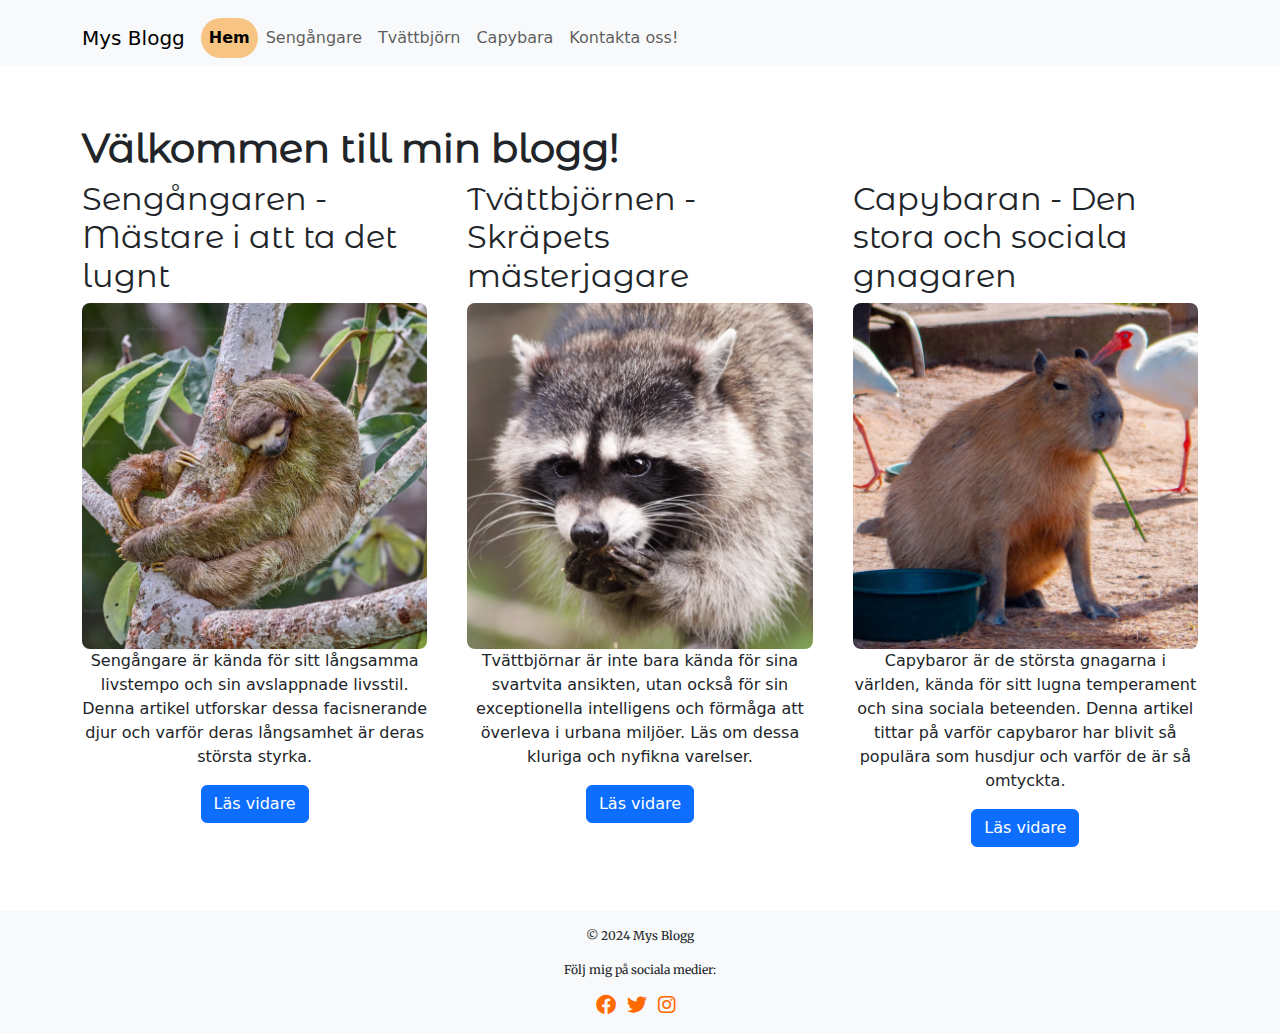
<file: index.html>
<!DOCTYPE html>
<html lang="sv">

<head>
  <meta charset="UTF-8">
  <meta name="viewport" content="width=device-width, initial-scale=1.0">
  <title> Mys Blogg </title>

  <!--GOOGLE FONTS-->
  <link href="https://fonts.googleapis.com/css2?family=Merriweather:wght@400;700&display=swap" rel="stylesheet">
  <!--FONT AWESOME-->
  <link href="https://cdnjs.cloudflare.com/ajax/libs/font-awesome/6.0.0-beta3/css/all.min.css" rel="stylesheet">
  <!--CSS-->
  <link href="styles.css" rel="stylesheet">
  <!--BOOTSTRAP CSS-->
  <link href="https://cdn.jsdelivr.net/npm/bootstrap@5.3.0-alpha1/dist/css/bootstrap.min.css" rel="stylesheet">
</head>

<body>
  <header>
    <nav class="navbar navbar-expand-lg navbar-light bg-light">
      <div class="container">
        <a class="navbar-brand" href="#">Mys Blogg</a>
        <button class="navbar-toggler" type="button" data-bs-toggle="collapse" data-bs-target="#navbarNav"
          aria-controls="navbarNav" aria-expanded="false" aria-label="Toggle navigation">
          <span class="navbar-toggler-icon"></span>
        </button>
        <div class="collapse navbar-collapse" id="navbarNav">
          <ul class="navbar-nav ml-auto">
            <li class="nav-item">
              <a class="nav-link active" href="index.html">Hem</a>
            </li>
            <li class="nav-item">
              <a class="nav-link" href="artikel1.html">Sengångare</a>
            </li>
            <li class="nav-item">
              <a class="nav-link" href="artikel2.html">Tvättbjörn</a>
            </li>
            <li class="nav-item">
              <a class="nav-link" href="artikel3.html">Capybara</a>
            </li>
            <li class="nav-item">
              <a class="nav-link" href="kontakt.html">Kontakta oss!</a>
            </li>
          </ul>
        </div>
      </div>
    </nav>
  </header>

  <main>
    <section class="container mt-5">
      <h1 class="bold-text">Välkommen till min blogg!</h1>


      <div class="row">
        <article class="col-md-4">
          <h2>Sengångaren - Mästare i att ta det lugnt</h2>
          <div class="image-gallery">
            <div class="img">
              <img src="bilder/sloth.jpg" alt="sloth">
            </div>
            <p class="light-text">Sengångare är kända för sitt långsamma livstempo och sin avslappnade livsstil. Denna
              artikel utforskar dessa facisnerande djur och varför deras långsamhet är deras största styrka. </p>
            <a href="artikel1.html" class="btn btn-primary">Läs vidare</a>
        </article>
        <article class="col-md-4">
          <h2>Tvättbjörnen - Skräpets mästerjagare</h2>
          <div class="image-gallery">
            <div class="img">
              <img src="bilder/raccoon.jpg" alt="raccoon">
            </div>
            <p class="light-text">Tvättbjörnar är inte bara kända för sina svartvita ansikten, utan också för sin
              exceptionella intelligens och förmåga
              att överleva i urbana miljöer. Läs om dessa kluriga och nyfikna varelser.</p>
            <a href="artikel2.html" class="btn btn-primary">Läs vidare</a>
        </article>
        <article class="col-md-4">
          <h2>Capybaran - Den stora och sociala gnagaren</h2>
          <div class="image-gallery">
            <div class="img">
              <img src="bilder/capybara.jpg" alt="capybara">
            </div>
            <p class="light-text">Capybaror är de största gnagarna i världen, kända för sitt lugna temperament och sina
              sociala beteenden. Denna artikel
              tittar på varför capybaror har blivit så populära som husdjur och varför de är så omtyckta.</p>
            <a href="artikel3.html" class="btn btn-primary">Läs vidare</a>
        </article>
      </div>
    </section>
  </main>

  <footer class="light-text bg-light text-center p-3 mt-5">
    <p>&copy; 2024 Mys Blogg</p>
    <p>Följ mig på sociala medier:</p>
    <a href="https://facebook.com" class="social-link"><i class="fab fa-facebook"></i></a>
    <a href="https://twitter.com" class="social-link"><i class="fab fa-twitter"></i></a>
    <a href="https://instagram.com" class="social-link"><i class="fab fa-instagram"></i></a>
  </footer>

  <!-- BOOTSTRAP JS OCH POPPER.JS -->
  <script src="https://cdn.jsdelivr.net/npm/@popperjs/core@2.11.6/dist/umd/popper.min.js"></script>
  <script src="https://cdn.jsdelivr.net/npm/bootstrap@5.3.0-alpha1/dist/js/bootstrap.min.js"></script>

</body>

</html>
</file>
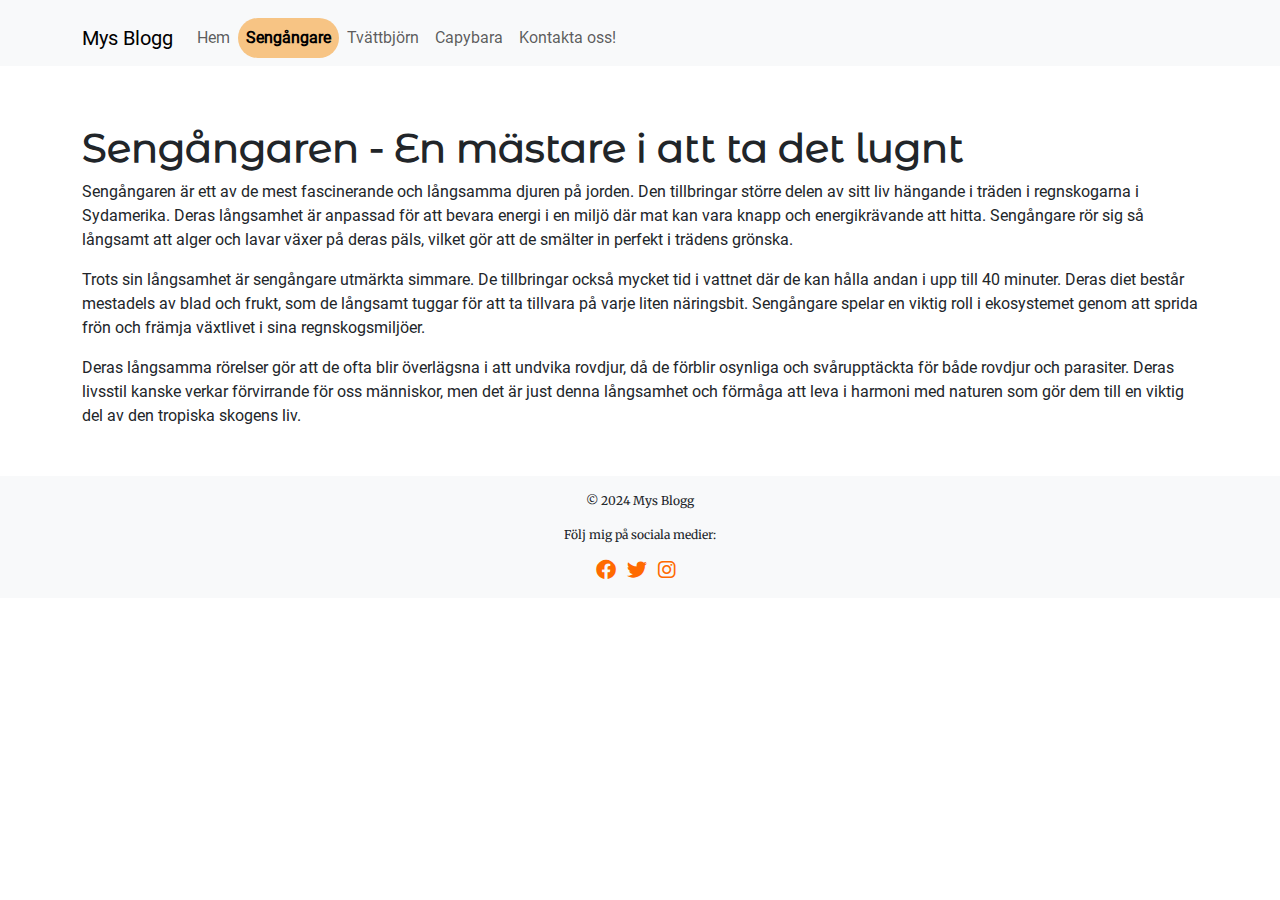
<file: artikel1.html>
<!DOCTYPE html>
<html lang="sv">

<head>
  <meta charset="UTF-8">
  <meta name="viewport" content="width=device-width, initial-scale=1.0">
  <title>Sengångaren - Mästare i att ta det lugnt</title>
  <link href="https://fonts.googleapis.com/css2?family=Merriweather:wght@400;700&display=swap" rel="stylesheet">
  <!--FONT AWESOME-->
  <link href="https://cdnjs.cloudflare.com/ajax/libs/font-awesome/6.0.0-beta3/css/all.min.css" rel="stylesheet">
  <link href="https://cdn.jsdelivr.net/npm/bootstrap@5.3.0-alpha1/dist/css/bootstrap.min.css" rel="stylesheet">
  <link href="styles.css" rel="stylesheet">
</head>

<body>
  <header>
    <nav class="navbar navbar-expand-lg navbar-light bg-light">
      <div class="container">
        <a class="navbar-brand" href="#">Mys Blogg</a>
        <button class="navbar-toggler" type="button" data-bs-toggle="collapse" data-bs-target="#navbarNav"
          aria-controls="navbarNav" aria-expanded="false" aria-label="Toggle navigation">
          <span class="navbar-toggler-icon"></span>
        </button>
        <div class="collapse navbar-collapse" id="navbarNav">
          <ul class="navbar-nav ml-auto">
            <li class="nav-item">
              <a class="nav-link" href="index.html">Hem</a>
            </li>
            <li class="nav-item">
              <a class="nav-link active" href="artikel1.html">Sengångare</a>
            </li>
            <li class="nav-item">
              <a class="nav-link" href="artikel2.html">Tvättbjörn</a>
            </li>
            <li class="nav-item">
              <a class="nav-link" href="artikel3.html">Capybara</a>
            </li>
            <li class="nav-item">
              <a class="nav-link" href="kontakt.html">Kontakta oss!</a>
            </li>
          </ul>
        </div>
      </div>
    </nav>
  </header>

  <main class="container mt-5">
    <h1 class="bold-text">Sengångaren - En mästare i att ta det lugnt</h1>
    <p>Sengångaren är ett av de mest fascinerande och långsamma djuren på jorden. Den tillbringar större delen av sitt
      liv
      hängande i träden i regnskogarna i Sydamerika. Deras långsamhet är anpassad för att bevara energi i en miljö där
      mat
      kan vara knapp och energikrävande att hitta. Sengångare rör sig så långsamt att alger och lavar växer på deras
      päls,
      vilket gör att de smälter in perfekt i trädens grönska.</p>
    <p>Trots sin långsamhet är sengångare utmärkta simmare. De tillbringar också mycket tid i vattnet där de kan hålla
      andan
      i upp till 40 minuter. Deras diet består mestadels av blad och frukt, som de långsamt tuggar för att ta tillvara
      på
      varje liten näringsbit. Sengångare spelar en viktig roll i ekosystemet genom att sprida frön och främja växtlivet
      i
      sina regnskogsmiljöer.</p>
    <p>Deras långsamma rörelser gör att de ofta blir överlägsna i att undvika rovdjur, då de förblir osynliga och
      svårupptäckta för både rovdjur och parasiter. Deras livsstil kanske verkar förvirrande för oss människor, men det
      är
      just denna långsamhet och förmåga att leva i harmoni med naturen som gör dem till en viktig del av den tropiska
      skogens liv.</p>
  </main>

  <footer class="light-text bg-light text-center p-3 mt-5">
    <p>&copy; 2024 Mys Blogg</p>
    <p>Följ mig på sociala medier:</p>
    <a href="https://facebook.com" class="social-link"><i class="fab fa-facebook"></i></a>
    <a href="https://twitter.com" class="social-link"><i class="fab fa-twitter"></i></a>
    <a href="https://instagram.com" class="social-link"><i class="fab fa-instagram"></i></a>
  </footer>

</body>

</html>
</file>
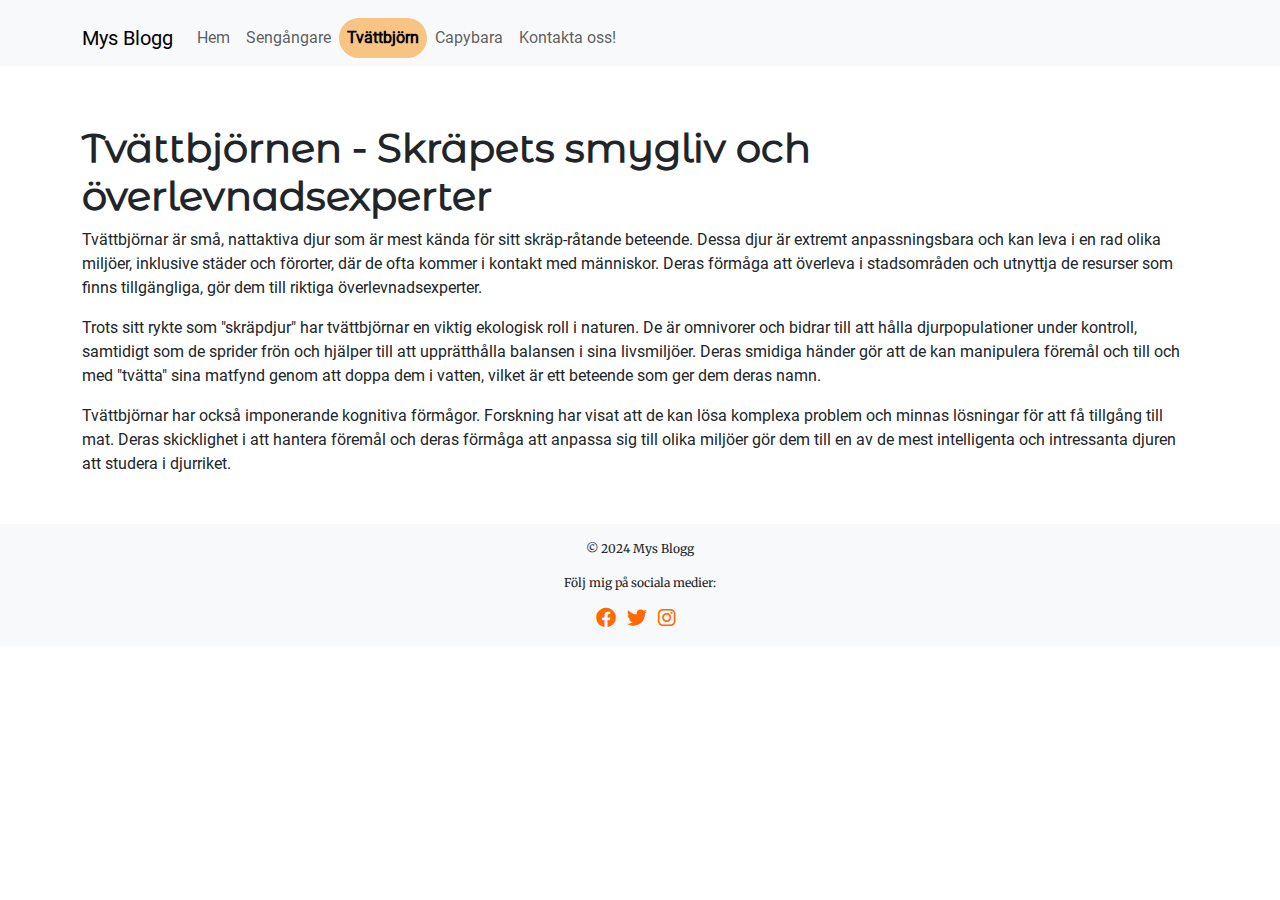
<file: artikel2.html>
<!DOCTYPE html>
<html lang="sv">

<head>
  <meta charset="UTF-8">
  <meta name="viewport" content="width=device-width, initial-scale=1.0">
  <title>Tvättbjörnen - Skräpets mästerjagare</title>
  <link href="https://fonts.googleapis.com/css2?family=Merriweather:wght@400;700&display=swap" rel="stylesheet">
  <!--FONT AWESOME-->
  <link href="https://cdnjs.cloudflare.com/ajax/libs/font-awesome/6.0.0-beta3/css/all.min.css" rel="stylesheet">
  <link href="https://cdn.jsdelivr.net/npm/bootstrap@5.3.0-alpha1/dist/css/bootstrap.min.css" rel="stylesheet">
  <link href="styles.css" rel="stylesheet">
</head>

<body>
  <header>
    <nav class="navbar navbar-expand-lg navbar-light bg-light">
      <div class="container">
        <a class="navbar-brand" href="#">Mys Blogg</a>
        <button class="navbar-toggler" type="button" data-bs-toggle="collapse" data-bs-target="#navbarNav"
          aria-controls="navbarNav" aria-expanded="false" aria-label="Toggle navigation">
          <span class="navbar-toggler-icon"></span>
        </button>
        <div class="collapse navbar-collapse" id="navbarNav">
          <ul class="navbar-nav ml-auto">
            <li class="nav-item">
              <a class="nav-link" href="index.html">Hem</a>
            </li>
            <li class="nav-item">
              <a class="nav-link" href="artikel1.html">Sengångare</a>
            </li>
            <li class="nav-item">
              <a class="nav-link active" href="artikel2.html">Tvättbjörn</a>
            </li>
            <li class="nav-item">
              <a class="nav-link" href="artikel3.html">Capybara</a>
            </li>
            <li class="nav-item">
              <a class="nav-link" href="kontakt.html">Kontakta oss!</a>
            </li>
          </ul>
        </div>
      </div>
    </nav>
  </header>

  <main class="container mt-5">
    <h1 class="bold-text">Tvättbjörnen - Skräpets smygliv och överlevnadsexperter</h1>
    <p>Tvättbjörnar är små, nattaktiva djur som är mest kända för sitt skräp-råtande beteende. Dessa djur är extremt
      anpassningsbara och kan leva i en rad olika miljöer, inklusive städer och förorter, där de ofta kommer i kontakt
      med
      människor. Deras förmåga att överleva i stadsområden och utnyttja de resurser som finns tillgängliga, gör dem till
      riktiga överlevnadsexperter.</p>
    <p>Trots sitt rykte som "skräpdjur" har tvättbjörnar en viktig ekologisk roll i naturen. De är omnivorer och bidrar
      till
      att hålla djurpopulationer under kontroll, samtidigt som de sprider frön och hjälper till att upprätthålla
      balansen i
      sina livsmiljöer. Deras smidiga händer gör att de kan manipulera föremål och till och med "tvätta" sina matfynd
      genom
      att doppa dem i vatten, vilket är ett beteende som ger dem deras namn.</p>
    <p>Tvättbjörnar har också imponerande kognitiva förmågor. Forskning har visat att de kan lösa komplexa problem och
      minnas lösningar för att få tillgång till mat. Deras skicklighet i att hantera föremål och deras förmåga att
      anpassa
      sig till olika miljöer gör dem till en av de mest intelligenta och intressanta djuren att studera i djurriket.</p>
  </main>

  <footer class="light-text bg-light text-center p-3 mt-5">
    <p>&copy; 2024 Mys Blogg</p>
    <p>Följ mig på sociala medier:</p>
    <a href="https://facebook.com" class="social-link"><i class="fab fa-facebook"></i></a>
    <a href="https://twitter.com" class="social-link"><i class="fab fa-twitter"></i></a>
    <a href="https://instagram.com" class="social-link"><i class="fab fa-instagram"></i></a>
  </footer>

</body>

</html>
</file>
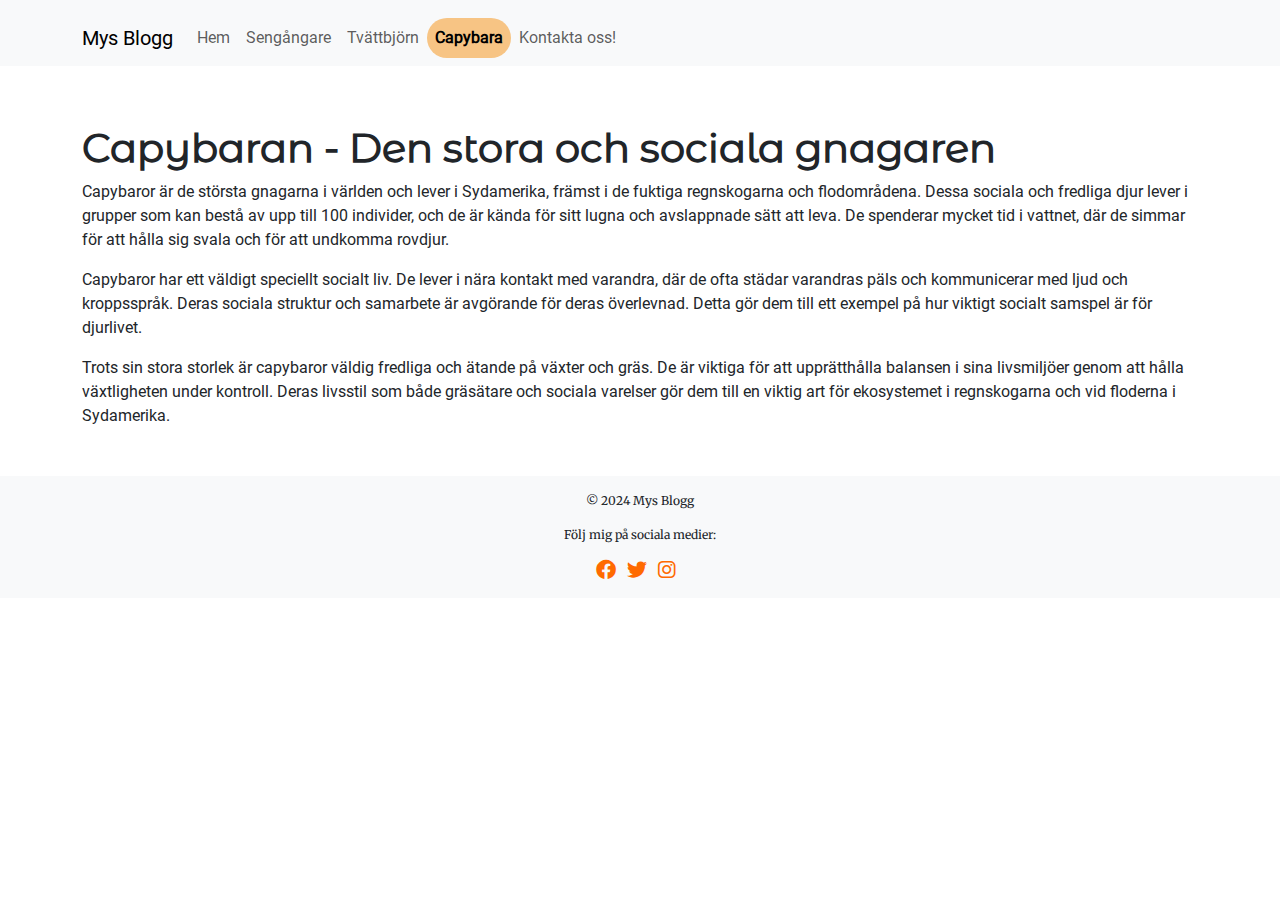
<file: artikel3.html>
<!DOCTYPE html>
<html lang="sv">

<head>
  <meta charset="UTF-8">
  <meta name="viewport" content="width=device-width, initial-scale=1.0">
  <title>Capybaran - Den stora och sociala gnagaren</title>
  <link href="https://fonts.googleapis.com/css2?family=Merriweather:wght@400;700&display=swap" rel="stylesheet">
  <!--FONT AWESOME-->
  <link href="https://cdnjs.cloudflare.com/ajax/libs/font-awesome/6.0.0-beta3/css/all.min.css" rel="stylesheet">
  <link href="https://cdn.jsdelivr.net/npm/bootstrap@5.3.0-alpha1/dist/css/bootstrap.min.css" rel="stylesheet">
  <link href="styles.css" rel="stylesheet">
</head>

<body>
  <header>
    <nav class="navbar navbar-expand-lg navbar-light bg-light">
      <div class="container">
        <a class="navbar-brand" href="#">Mys Blogg</a>
        <button class="navbar-toggler" type="button" data-bs-toggle="collapse" data-bs-target="#navbarNav"
          aria-controls="navbarNav" aria-expanded="false" aria-label="Toggle navigation">
          <span class="navbar-toggler-icon"></span>
        </button>
        <div class="collapse navbar-collapse" id="navbarNav">
          <ul class="navbar-nav ml-auto">
            <li class="nav-item">
              <a class="nav-link" href="index.html">Hem</a>
            </li>
            <li class="nav-item">
              <a class="nav-link" href="artikel1.html">Sengångare</a>
            </li>
            <li class="nav-item">
              <a class="nav-link" href="artikel2.html">Tvättbjörn</a>
            </li>
            <li class="nav-item">
              <a class="nav-link active" href="artikel3.html">Capybara</a>
            </li>
            <li class="nav-item">
              <a class="nav-link" href="kontakt.html">Kontakta oss!</a>
            </li>
          </ul>
        </div>
      </div>
    </nav>
  </header>

  <main class="container mt-5">
    <h1 class="bold-text">Capybaran - Den stora och sociala gnagaren</h1>
    <p>Capybaror är de största gnagarna i världen och lever i Sydamerika, främst i de fuktiga regnskogarna och
      flodområdena.
      Dessa sociala och fredliga djur lever i grupper som kan bestå av upp till 100 individer, och de är kända för sitt
      lugna och avslappnade sätt att leva. De spenderar mycket tid i vattnet, där de simmar för att hålla sig svala och
      för
      att undkomma rovdjur.</p>
    <p>Capybaror har ett väldigt speciellt socialt liv. De lever i nära kontakt med varandra, där de ofta städar
      varandras
      päls och kommunicerar med ljud och kroppsspråk. Deras sociala struktur och samarbete är avgörande för deras
      överlevnad. Detta gör dem till ett exempel på hur viktigt socialt samspel är för djurlivet.</p>
    <p>Trots sin stora storlek är capybaror väldig fredliga och ätande på växter och gräs. De är viktiga för att
      upprätthålla balansen i sina livsmiljöer genom att hålla växtligheten under kontroll. Deras livsstil som både
      gräsätare och sociala varelser gör dem till en viktig art för ekosystemet i regnskogarna och vid floderna i
      Sydamerika.</p>
  </main>

  <footer class="light-text bg-light text-center p-3 mt-5">
    <p>&copy; 2024 Mys Blogg</p>
    <p>Följ mig på sociala medier:</p>
    <a href="https://facebook.com" class="social-link"><i class="fab fa-facebook"></i></a>
    <a href="https://twitter.com" class="social-link"><i class="fab fa-twitter"></i></a>
    <a href="https://instagram.com" class="social-link"><i class="fab fa-instagram"></i></a>
  </footer>

</body>

</html>
</file>
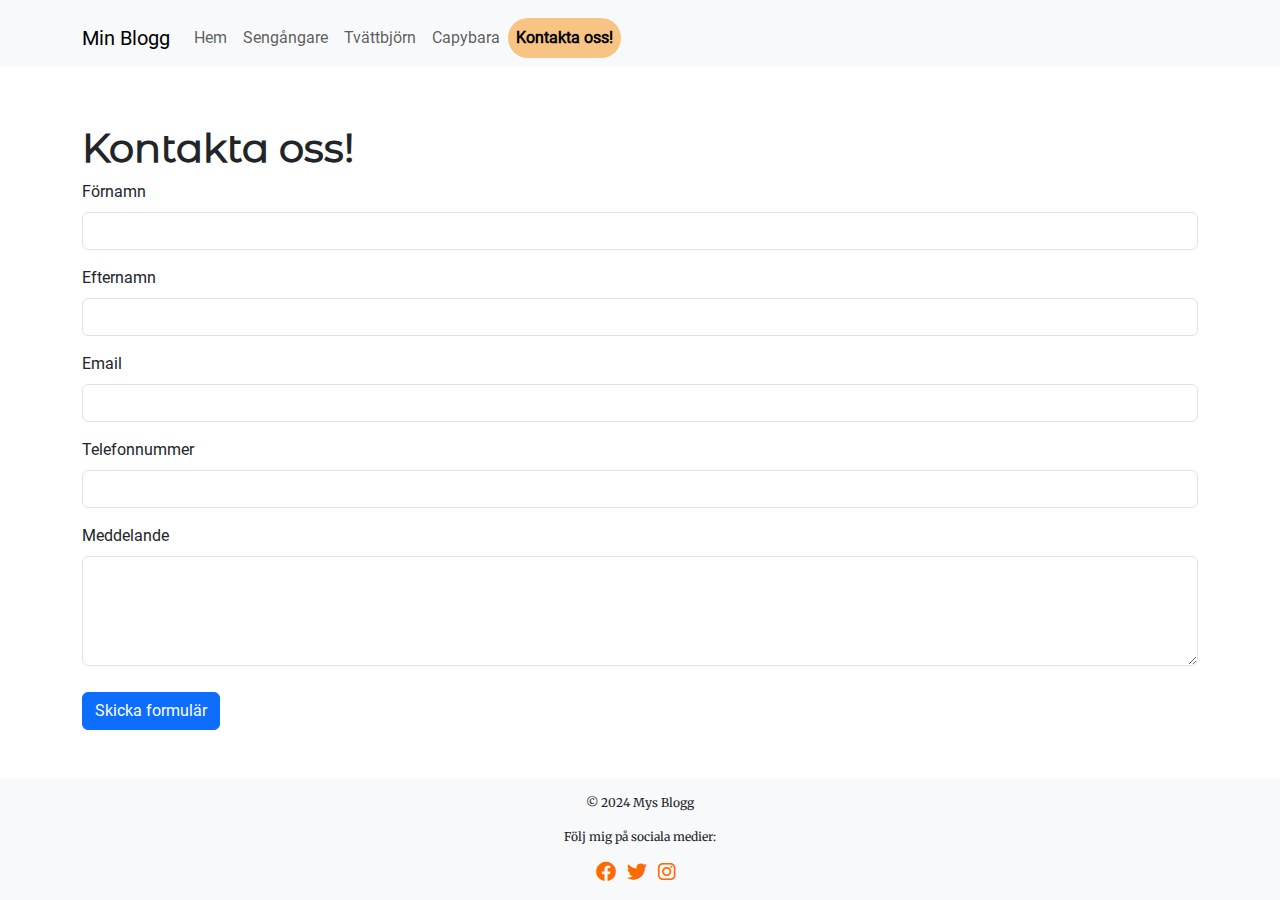
<file: kontakt.html>
<!DOCTYPE html>
<html lang="sv">

<head>
  <meta charset="UTF-8">
  <meta name="viewport" content="width=device-width, initial-scale=1.0">
  <title>Kontakt - Min Blogg</title>
  <link href="https://fonts.googleapis.com/css2?family=Merriweather:wght@400;700&display=swap" rel="stylesheet">
  <!--FONT AWESOME-->
  <link href="https://cdnjs.cloudflare.com/ajax/libs/font-awesome/6.0.0-beta3/css/all.min.css" rel="stylesheet">
  <link href="https://cdn.jsdelivr.net/npm/bootstrap@5.3.0-alpha1/dist/css/bootstrap.min.css" rel="stylesheet">
  <link href="styles.css" rel="stylesheet">
</head>

<body>
  <header>
    <nav class="navbar navbar-expand-lg navbar-light bg-light">
      <div class="container">
        <a class="navbar-brand" href="#">Min Blogg</a>
        <button class="navbar-toggler" type="button" data-bs-toggle="collapse" data-bs-target="#navbarNav"
          aria-controls="navbarNav" aria-expanded="false" aria-label="Toggle navigation">
          <span class="navbar-toggler-icon"></span>
        </button>
        <div class="collapse navbar-collapse" id="navbarNav">
          <ul class="navbar-nav ml-auto">
            <li class="nav-item">
              <a class="nav-link" href="index.html">Hem</a>
            </li>
            <li class="nav-item">
              <a class="nav-link" href="artikel1.html">Sengångare</a>
            </li>
            <li class="nav-item">
              <a class="nav-link" href="artikel2.html">Tvättbjörn</a>
            </li>
            <li class="nav-item">
              <a class="nav-link" href="artikel3.html">Capybara</a>
            </li>
            <li class="nav-item">
              <a class="nav-link active" href="kontakt.html">Kontakta oss!</a>
            </li>
          </ul>
        </div>
      </div>
    </nav>
  </header>

  <section class="container mt-5">
    <h1 class="bold-text">Kontakta oss!</h1>
    <form id="contact-form" action="javascript:void(0);" method="post" class="needs-validation" novalidate>

      <div class="mb-3"> <!-- Förnamn i formulär-->
        <label for="firstname" class="form-label">Förnamn</label>
        <input type="text" class="form-control" id="firstname" name="firstname" required>
        <div class="invalid-feedback">Vänligen ange ditt förnamn</div>
      </div>

      <div class="mb-3"> <!-- Efternamn i formulär-->
        <label for="surname" class="form-label">Efternamn</label>
        <input type="text" class="form-control" id="surname" name="surname" required>
        <div class="invalid-feedback">Vänligen ange ditt efternamn</div>
      </div>

      <div class="mb-3"> <!-- Email i formulär -->
        <label for="email" class="form-label">Email</label>
        <input type="email" class="form-control" id="email" name="email" required>
        <div class="invalid-feedback">Vänligen ange din email-adress</div>
      </div>

      <div class="mb-3"> <!-- Telefonnummer i formuläret-->
        <label for="phone" class="form-label">Telefonnummer</label>
        <input type="tel" class="form-control" id="phone" name="phone" required>
        <div class="invalid-feedback">Vänligen ange ditt telefonnummer</div>
      </div>

      <div class="mb-3"> <!-- Meddelande i formuläret-->
        <label for="message" class="form-label">Meddelande</label>
        <textarea class="form-control" id="message" name="message" rows="4" required></textarea>
        <div class="invalid-feedback">Vänligen ange ditt meddelande</div>
      </div>

      <button type="submit" class="btn btn-primary">Skicka formulär</button> <!--Knapp för att skicka formulär-->
    </form>
  </section>

  <footer class="light-text bg-light text-center p-3 mt-5">
    <p>&copy; 2024 Mys Blogg</p>
    <p>Följ mig på sociala medier:</p>
    <a href="https://facebook.com" class="social-link"><i class="fab fa-facebook"></i></a>
    <a href="https://twitter.com" class="social-link"><i class="fab fa-twitter"></i></a>
    <a href="https://instagram.com" class="social-link"><i class="fab fa-instagram"></i></a>
  </footer>

  <!-- BOOTSTRAP JS OCH POPPER.JS -->
  <script src="https://cdn.jsdelivr.net/npm/@popperjs/core@2.11.6/dist/umd/popper.min.js"></script>
  <script src="https://cdn.jsdelivr.net/npm/bootstrap@5.3.0-alpha1/dist/js/bootstrap.min.js"></script>

  <!-- Formulärvalidering och tackmeddelande -->
  <script>
    var form = document.getElementById('contact-form');
    form.addEventListener('submit', function (event) {
      // Om formuläret INTE är giltigt -> stoppa forumlär från att skickas
      if (!form.checkValidity()) {
        event.preventDefault();
        event.stopPropagation();
      } else {
        // OM formuläret är giltigt -> visa tackmeddelandet
        event.preventDefault(); // Stoppa omladdning av sida efter det skickats
        const thankYouMessage = document.createElement('div');
        thankYouMessage.classList.add('alert', 'alert-success');
        thankYouMessage.textContent = 'Tack för ditt meddelande. Vi kommer kontakta dig inom kort.';

        // För att rensa formuläret och visa tackmeddelande
        form.innerHTML = '';
        form.appendChild(thankYouMessage);
      }

      form.classList.add('was-validated');
    });
  </script>

</body>

</html>
</file>
<file: styles.css>
@font-face {
  font-family: 'Roboto';
  src: url('fonts/Roboto-Regular.ttf') format('truetype'),
    url('fonts/Roboto-Bold.ttf') format('truetype'),
    url('fonts/Roboto-Light.ttf') format('truetype');
  font-weight: normal;
  font-style: normal;
}

@font-face {
  font-family: 'Montserrat';
  src: url('fonts/MontserratAlternates-Regular.ttf') format('truetype'),
    url('fonts/MontserratAlternates-Bold.ttf') format('truetype');
  font-weight: normal;
  font-style: normal;
}

body {
  font-family: 'Roboto', sans-serif;
}

p {
  font-weight: normal;
}

h1,
h2 {
  font-family: 'Montserrat', sans-serif;
  font-weight: 700;
}

.light-text {
  font-weight: 300;
}

.bold-text {
  font-weight: 700;
}

.navbar-nav .nav-link:hover {
  color: rgb(255, 255, 255);
  background-color: rgb(255, 153, 0);

}

.nav-link.active {
  /* Så att man ser vilken sida man är på konstant, lite fult kanske */
  font-weight: bold;
  background-color: rgba(245, 144, 13, 0.5);
  border-radius: 100px;
}

.container {
  padding-top: 10px;
}

.article {
  flex: 1;
  margin: 10px;
}

button {
  margin-top: 10px;
}

.row {
  display: flex;
  justify-content: space-between;
  gap: 16px;
  flex-wrap: wrap;
  align-items: stretch;
}

.col-md-4 {
  flex: 1 0 32% !important;
  box-sizing: border-box;
  margin-bottom: 16px;
}

.image-gallery {
  width: 100%;
  text-align: center;
}

.image-gallery img {
  max-width: 100% !important;
  max-height: 500px !important;
  height: auto !important;
  border-radius: 8px;
  display: block;
  margin: 0 auto;
  object-fit: cover;
}

footer {
  font-size: 12px;
  font-family: 'Merriweather', serif;
}

footer i {
  font-size: 20px;
  margin-right: 8px;
  color: rgb(255, 106, 0);
}

/* Media Queries */

@media (max-width: 768px) {
  .navbar-nav {
    text-align: center;
  }

  .row {
    flex-direction: column;
    margin: 0;
  }

  .col-md-4 {
    flex: 0 0 100%;
    margin-bottom: 16px;
  }

  .image-gallery img {
    max-width: 90%;
  }

}
</file>
